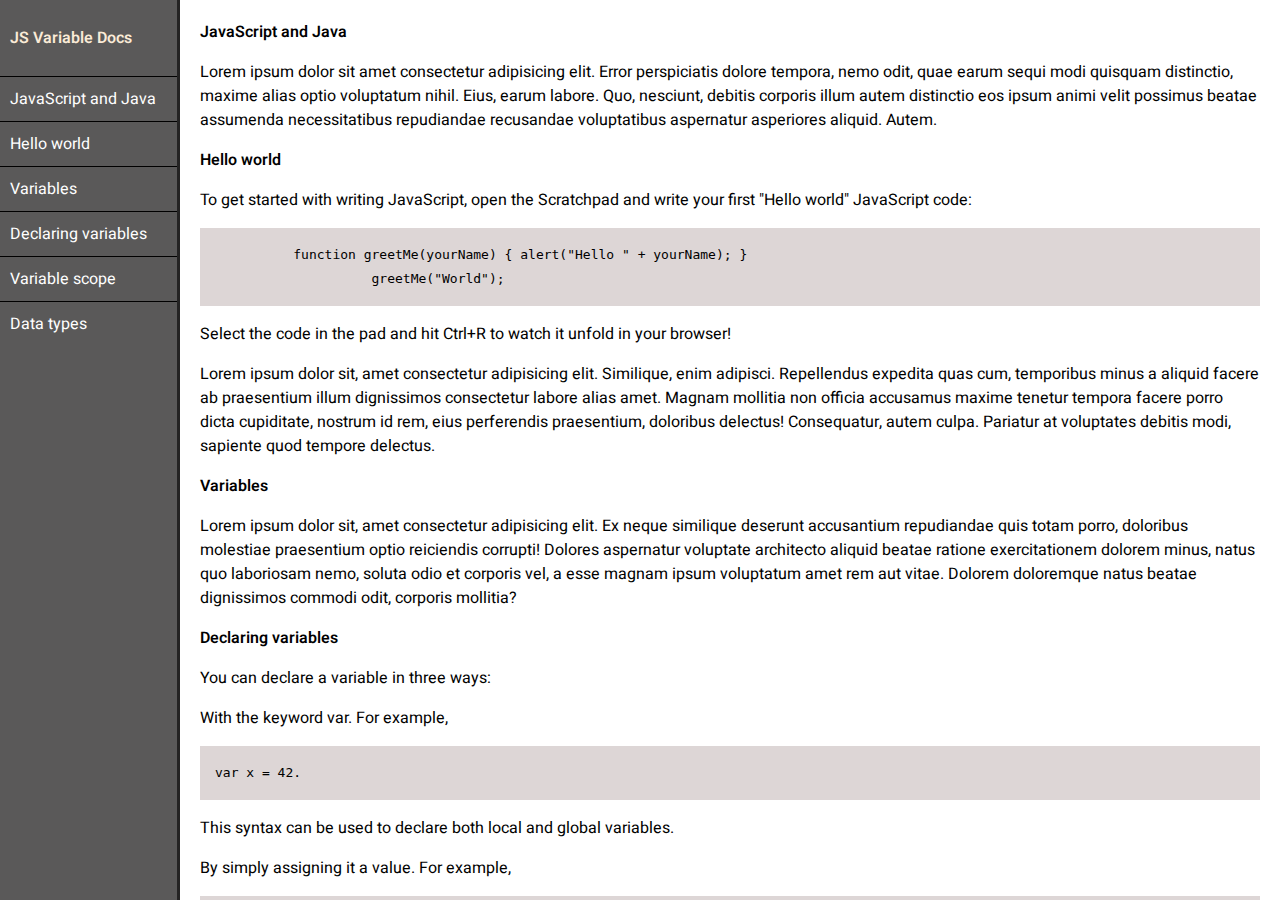
<file: index.html>
<!DOCTYPE html>
<html lang="en">
  <head>
    <meta charset="UTF-8" />
    <meta http-equiv="X-UA-Compatible" content="IE=edge" />
    <meta name="viewport" content="width=device-width, initial-scale=1.0" />
    <title>Document</title>
    <link rel="stylesheet" href="style.css" />
  </head>
  <body>
    <nav id="navbar">
      <header>
        <p>JS Variable Docs</p>
      </header>
      <a href="#JavaScript_and_Java" class="main-section"
        >JavaScript and Java</a
      >
      <a href="#Hello_world" class="main-section">Hello world</a>
      <a href="#Variables" class="main-section">Variables</a>
      <a href="#Declaring_variables" class="main-section"
        >Declaring variables</a
      >
      <a href="#Variable_scope" class="main-section">Variable scope</a>
      <a href="#Data_types" class="main-section">Data types</a>
    </nav>

    <main id="main-doc">
      <section class="main-section">
        <header id="JavaScript_and_Java">JavaScript and Java</header>
        <p>
          Lorem ipsum dolor sit amet consectetur adipisicing elit. Error
          perspiciatis dolore tempora, nemo odit, quae earum sequi modi quisquam
          distinctio, maxime alias optio voluptatum nihil. Eius, earum labore.
          Quo, nesciunt, debitis corporis illum autem distinctio eos ipsum animi
          velit possimus beatae assumenda necessitatibus repudiandae recusandae
          voluptatibus aspernatur asperiores aliquid. Autem.
        </p>
      </section>

      <section class="main-section">
        <header id="Hello_world">Hello world</header>
        <p>
          To get started with writing JavaScript, open the Scratchpad and write
          your first "Hello world" JavaScript code:
        </p>
        <code>
          <pre>
          function greetMe(yourName) { alert("Hello " + yourName); }
                    greetMe("World");</pre
          >
        </code>
        <p>
          Select the code in the pad and hit Ctrl+R to watch it unfold in your
          browser!
        </p>
        <p>
          Lorem ipsum dolor sit, amet consectetur adipisicing elit. Similique,
          enim adipisci. Repellendus expedita quas cum, temporibus minus a
          aliquid facere ab praesentium illum dignissimos consectetur labore
          alias amet. Magnam mollitia non officia accusamus maxime tenetur
          tempora facere porro dicta cupiditate, nostrum id rem, eius
          perferendis praesentium, doloribus delectus! Consequatur, autem culpa.
          Pariatur at voluptates debitis modi, sapiente quod tempore delectus.
        </p>
      </section>

      <section class="main-section">
        <header id="Variables">Variables</header>
        <p>
          Lorem ipsum dolor sit, amet consectetur adipisicing elit. Ex neque
          similique deserunt accusantium repudiandae quis totam porro, doloribus
          molestiae praesentium optio reiciendis corrupti! Dolores aspernatur
          voluptate architecto aliquid beatae ratione exercitationem dolorem
          minus, natus quo laboriosam nemo, soluta odio et corporis vel, a esse
          magnam ipsum voluptatum amet rem aut vitae. Dolorem doloremque natus
          beatae dignissimos commodi odit, corporis mollitia?
        </p>
      </section>

      <section class="main-section">
        <header id="Declaring_variables">Declaring variables</header>
        <p>You can declare a variable in three ways:</p>
        <p>With the keyword var. For example,</p>
        <code><pre>var x = 42.</pre></code>
        <p>
          This syntax can be used to declare both local and global variables.
        </p>
        <p>By simply assigning it a value. For example,</p>
        <code><pre>x = 42.</pre></code>
        <p>
          This always declares a global variable. It generates a strict
          JavaScript warning. You shouldn't use this variant.
        </p>
        <p>With the keyword let. For example,</p>
        <code><pre>let y = 13.</pre></code>
        <p>
          This syntax can be used to declare a block scope local variable. See
          Variable scope below.
        </p>
        <p>
          Lorem, ipsum dolor sit amet consectetur adipisicing elit. Nemo commodi
          animi, optio mollitia quia modi blanditiis temporibus in illo ea qui
          ex nisi omnis perferendis unde placeat quam, officia dicta saepe
          incidunt facere error tempora nihil explicabo? Aut, dolorum magni?
        </p>
      </section>

      <section class="main-section">
        <header id="Variable_scope">Variable scope</header>
        <p>
          JavaScript before ECMAScript 2015 does not have block statement scope;
          rather, a variable declared within a block is local to the function
          (or global scope) that the block resides within. For example the
          following code will log 5, because the scope of x is the function (or
          global context) within which x is declared, not the block, which in
          this case is an if statement.
        </p>
        <code><pre>if (true) { var x = 5; } console.log(x); // 5</pre></code>
        <p>
          Lorem ipsum dolor sit amet consectetur adipisicing elit. Cupiditate,
          sit odio? Quos facilis deleniti est pariatur officiis sit molestias
          consectetur facere ducimus officia nulla debitis, fuga maiores
          excepturi veniam non quia odio. Magni animi similique aspernatur
          aliquid quam quos quisquam natus adipisci modi tenetur facere
          accusantium sapiente, quaerat ea debitis quo nihil. Mollitia dicta
          unde error aliquam recusandae repudiandae incidunt, nisi asperiores
          amet dolorum ab beatae fugit atque earum et.
        </p>
      </section>

      <section class="main-section">
        <header id="Data_types">Data types</header>
        <p>The latest ECMAScript standard defines seven data types:</p>
        <ul>
          <li>Boolean. true and false.</li>
          <li>
            null. A special keyword denoting a null value. Because JavaScript is
            case-sensitive, null is not the same as Null, NULL, or any other
            variant.
          </li>
          <li>undefined. A top-level property whose value is undefined.</li>
          <li>Number. 42 or 3.14159.</li>
          <li>String. "Howdy"</li>
        </ul>
        <p>
          Lorem ipsum dolor sit amet consectetur adipisicing elit. Cupiditate,
          sit odio? Quos facilis deleniti est pariatur officiis sit molestias
          consectetur facere ducimus officia nulla debitis, fuga maiores
          excepturi veniam non quia odio. Magni animi similique aspernatur
          aliquid quam quos quisquam natus adipisci modi tenetur facere
          accusantium sapiente, quaerat ea debitis quo nihil. Mollitia dicta
          unde error aliquam recusandae repudiandae incidunt, nisi asperiores
          amet dolorum ab beatae fugit atque earum et.
        </p>
      </section>
    </main>
    <script src="https://cdn.freecodecamp.org/testable-projects-fcc/v1/bundle.js"></script>
  </body>
</html>
</file>
<file: style.css>
@import url("https://fonts.googleapis.com/css2?family=Bungee&family=Heebo:wght@300;600&family=Lato:wght@300;900&family=Open+Sans:wght@300&display=swap");

* {
  box-sizing: border-box;
}

body {
  margin: 0;
  padding: 0;
  display: flex;
  font-family: "Heebo", sans-serif;
  min-width: 1200px;
}

#main-doc {
  line-height: 1.5em;
  overflow-y: scroll;
  height: 100vh;
  padding: 20px;
}

pre {
  background-color: rgb(221, 214, 214);
  padding: 15px;
}

header {
  font-weight: 600;
}

#navbar {
  border-right: 3px solid rgba(0, 0, 0, 0.6);
  min-width: 180px;
  background-color: rgba(53, 51, 51, 0.815);
}

#navbar header {
  padding: 10px;
  color: antiquewhite;
}

#navbar a {
  display: block;
  text-decoration: none;
  color: rgb(255, 255, 255);
  border-top: 1px solid black;
  padding: 10px;
}

/* RESPONSIVE*/
@media only screen and (max-width: 576px) {
  body {
    display: flex;
    flex-direction: column;
  }
  main {
    border-top: 3px solid #999;
    overflow-y: unset;
  }

  nav {
    height: 200px;
    overflow-y: scroll;
  }
}
</file>
